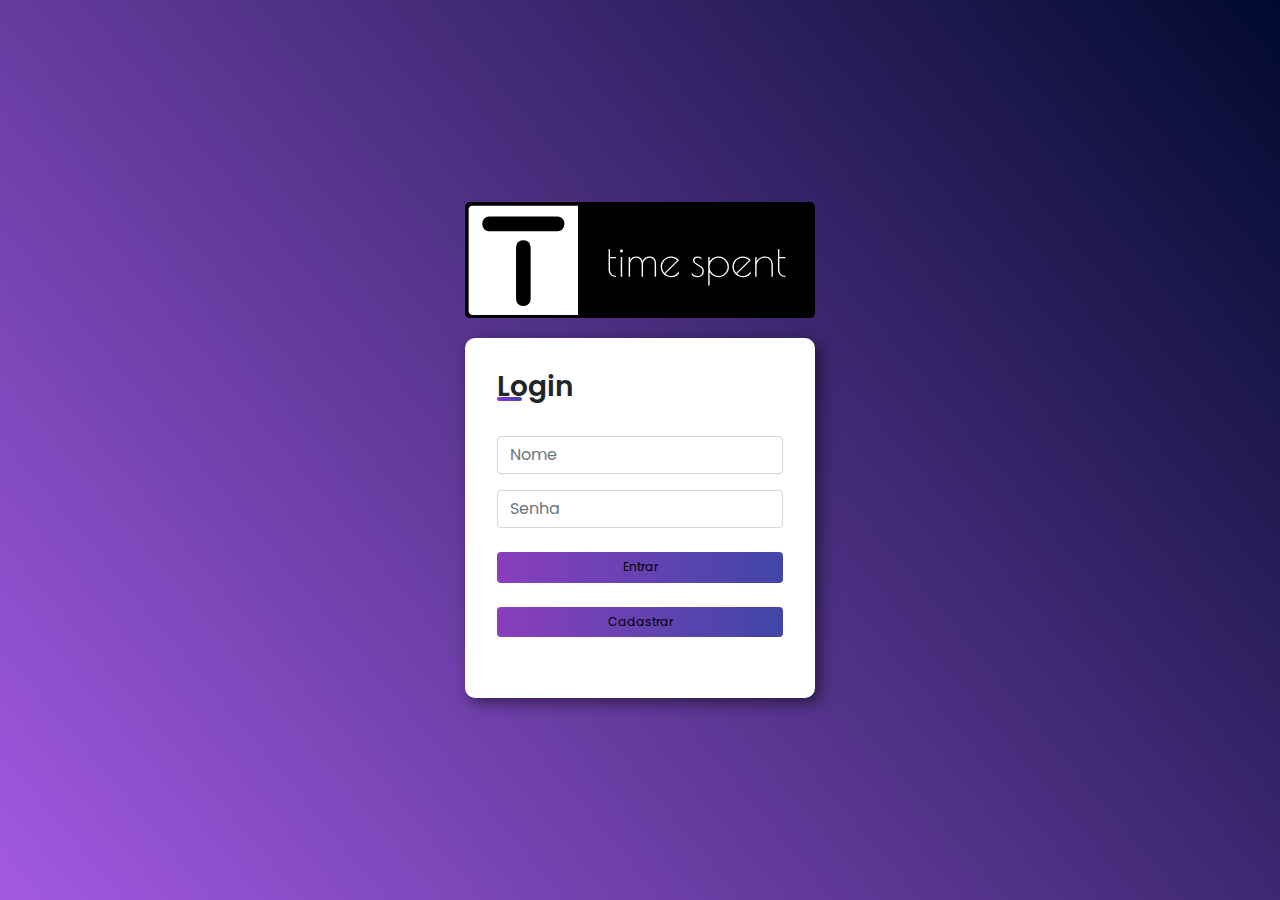
<file: index.html>
<!DOCTYPE html>
<html lang="pt-br">
<head>
    <meta charset="UTF-8">
    <meta http-equiv="X-UA-Compatible" content="IE=edge">
    <meta name="viewport" content="width=device-width, initial-scale=1.0">
</head>
<body>
    <script>window.location.replace('./Codigo/login/login.html');</script>
</body>
</html>
</file>
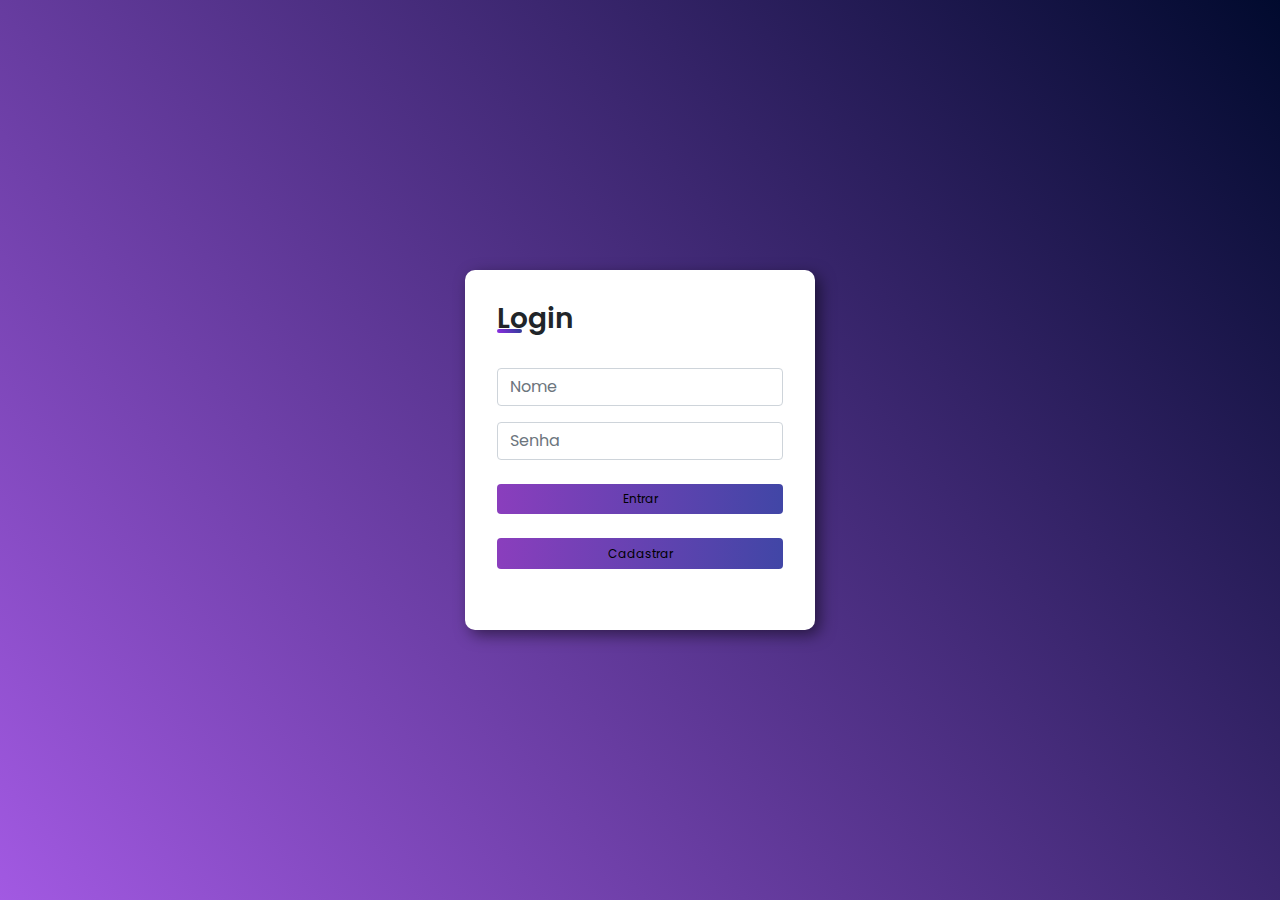
<file: config/config.html>
<!DOCTYPE html>
<html lang="pt-br">

<head>
    <meta charset="UTF-8">
    <meta http-equiv="X-UA-Compatible" content="IE=edge">
    <meta name="viewport" content="width=device-width, initial-scale=1.0">
    <link href="https://cdn.jsdelivr.net/npm/bootstrap@5.1.3/dist/css/bootstrap.min.css" rel="stylesheet"
        integrity="sha384-1BmE4kWBq78iYhFldvKuhfTAU6auU8tT94WrHftjDbrCEXSU1oBoqyl2QvZ6jIW3" crossorigin="anonymous">
    <link rel="stylesheet" href="config.css">
    <!--<link rel="stylesheet" href="https://use.fontawesome.com/releases/v5.15.4/css/all.css"
        integrity="sha384-DyZ88mC6Up2uqS4h/KRgHuoeGwBcD4Ng9SiP4dIRy0EXTlnuz47vAwmeGwVChigm" crossorigin="anonymous">-->
    <link rel="stylesheet" href="https://cdn.jsdelivr.net/npm/bootstrap-icons@1.6.1/font/bootstrap-icons.css">
    <title>Configurações</title>
</head>

<body>
    <div class="background">
        <iframe src="../resources/silence.mp3" allow="autoplay" id="audio" style="display: none;"></iframe>
        <audio id="alarmeTeste">
            <source src="" type="audio/mp3">
        </audio>
        <audio id="alarme">
            <source src="../resources/Pink Floyd - Time (Clocks).mp3" type="audio/mp3">
        </audio>
        <div id="containerModalAlarme">
            <div id="modalAlarme">
                <i id="ringingBell" class="bi bi-bell-fill"></i>
                <h1></h1>
                <h4></h4>
                <input id="btnModalAlarme" type="button" value="OK">
            </div>
        </div>
        <div id="mainContent" class="dashboard_flex">
            <main class="config-container">
                <div class="config-img-perfil">
                    <h4 id="h4num1">Configurações do Usuário</h4>
                    <div class="card bg-secondary" style="width: 18rem;">
                        <img id="cfgImg" src="../resources/default-profile-pic.png" class="card-img-top" alt="Imagem de Perfil">
                    </div>
                    <div class="mb-3">
                        <label for="imgInput" class="form-label" style="margin: 10px 0 10px 2px;">Alterar Imagem de
                            Perfil:</label>
                        <input class="form-control" type="file" id="imgInput" accept="image/*">
                    </div>
                    <span id="cfgAviso1"></span>
                </div>
                <div class="container config-input">
                    <h4 id="h4num2">Configurações do Usuário</h4>
                    <div class="row g-3">
                        <div class="col">
                            <label for="cfgLogin" class="form-label">Login:</label>
                            <input id="cfgLogin" type="text" class="form-control" placeholder="Nome_Usuário">
                        </div>
                        <div class="col">
                            <label for="cfgEmail" class="form-label">Email:</label>
                            <input id="cfgEmail" type="text" class="form-control"
                                placeholder="email@usuario.com">
                        </div>
                    </div>
                    <div class="mb-3" style="margin-top: 16px;">
                        <label for="cfgNome" class="form-label">Nome Completo:</label>
                        <input id="cfgNome" type="text" class="form-control" placeholder="Fulano da Silva">
                    </div>
                    <div class="row g-3">
                        <div class="col">
                            <label for="cfgSenha" class="form-label">Senha Atual:</label>
                            <input id="cfgSenha" type="password" class="form-control" placeholder="********">
                        </div>
                        <div class="col">
                            <label for="cfgNovaSenha" class="form-label">Nova Senha:</label>
                            <input id="cfgNovaSenha" type="password" class="form-control" placeholder="********">
                        </div>
                    </div>
                    <hr>
                    <h4>Configurações do Alarme</h4>
                    <div class="row g-3 config-alarme">
                        <div class="col-md-5 col-sm-10">
                            <label for="cfgToque" class="form-label">Toque:</label>
                            <select id="cfgToque" class="form-select" aria-label="Default select example">
                                <option value="Pink Floyd - Time (Clocks)" selected>Pink Floyd - Time (Clocks)</option>
                                <option value="Rickroll">Rickroll</option>
                                <option value="Alarme relogio digital">Alarme relógio digital</option>
                            </select>
                        </div>
                        <div class="col-md-1 col-sm-2 loop-config">
                            <label for="cfgLoop" class="form-label">Loop:</label>
                            <input id="cfgLoop" class="form-check-input" type="checkbox" style="height: 24px; width: 24px;" checked>
                        </div>
                        <div class="col-md-4 col-sm-9 config-volume">
                            <label for="cfgVolume" class="form-label">Volume:</label>
                            <output>30</output>
                            <input id="cfgVolume" type="range" class="form-range" value="30" min="0" max="100" step="1"
                                oninput="this.previousElementSibling.value = this.value">
                        </div>
                        <div class="col-md-2 col-sm-3 teste-alarme">
                            <label for="btnTesteAlarme" class="form-label" style="margin-right: 50%;">Teste:</label>
                            <button id="btnTesteAlarmePlay" type="button" class="btn">
                                <i class="bi bi-play-fill"></i>
                            </button>
                            <button id="btnTesteAlarmePause" type="button" class="btn">
                                <i class="bi bi-pause-fill"></i>
                            </button>
                        </div>
                    </div>
                    <span id="cfgAviso2"></span>
                    <div class="mb-3 config-input-footer">
                        <button id="btnResetConfig" type="button" class="btn col-3">Voltar</button>
                        <button id="btnSalvarConfig" type="button" class="btn col-3">Salvar</button>
                    </div>
                </div>
            </main>
        </div>
        <aside>
            <div id="sidebar" class="sidebar_menu">
                <div class="sidebar_menu_header">
                    <div class="sidebar_menu_nome">
                        <h4 id="nomeUsuario"></h4>
                        <p id="emailUsuario"></p>
                    </div>
                    <img id="imgPerfil" src="../resources/default-profile-pic.png" alt="Imagem de Perfil">
                </div>
                <div class="sidebar_menu_troca">
                    <div class="botao_menu">
                        <i id="menuToggle" class="bi bi-list"></i>
                    </div>
                    <div class="botao_calendario">
                        <i id="calToggle" class="bi bi-calendar2-week"></i>
                    </div>
                </div>
                <div id="asideBody">
                    <div id="menu" class="menu">
                        <ul>
                            <li>
                                <div id="btnDashboard">
                                    <i class="bi bi-columns-gap"></i>
                                    <h4>Dashboard</h4>
                                </div>
                            </li>
                            <li>
                                <div id="btnGrafico">
                                    <i class="bi bi-bar-chart"></i>
                                    <h4>Estatíticas</h4>
                                </div>
                            </li>
                            <li>
                                <div id="btnConfig" class="pagina_ativa">
                                    <i class="bi bi-gear"></i>
                                    <h4>Configurações</h4>
                                </div>
                            </li>
                            <li>
                                <div id="btnSair">
                                    <i class="bi bi-box-arrow-right"></i>
                                    <h4>Sair</h4>
                                </div>
                            </li>
                        </ul>
                    </div>
                </div>
            </div>
        </aside>
    </div>
    <!-- Bootstrap -->
    <script src="https://cdnjs.cloudflare.com/ajax/libs/popper.js/1.14.7/umd/popper.min.js"
        integrity="sha384-UO2eT0CpHqdSJQ6hJty5KVphtPhzWj9WO1clHTMGa3JDZwrnQq4sF86dIHNDz0W1"
        crossorigin="anonymous"></script>
    <script src="https://stackpath.bootstrapcdn.com/bootstrap/4.3.1/js/bootstrap.min.js"
        integrity="sha384-JjSmVgyd0p3pXB1rRibZUAYoIIy6OrQ6VrjIEaFf/nJGzIxFDsf4x0xIM+B07jRM"
        crossorigin="anonymous"></script>
    <!-- JQuery -->
    <script src="https://ajax.googleapis.com/ajax/libs/jquery/3.6.0/jquery.min.js"></script>
    <!-- Script -->
    <script src="../aside/aside.js"></script>
    <script src="config.js"></script>
</body>

</html>
</file>
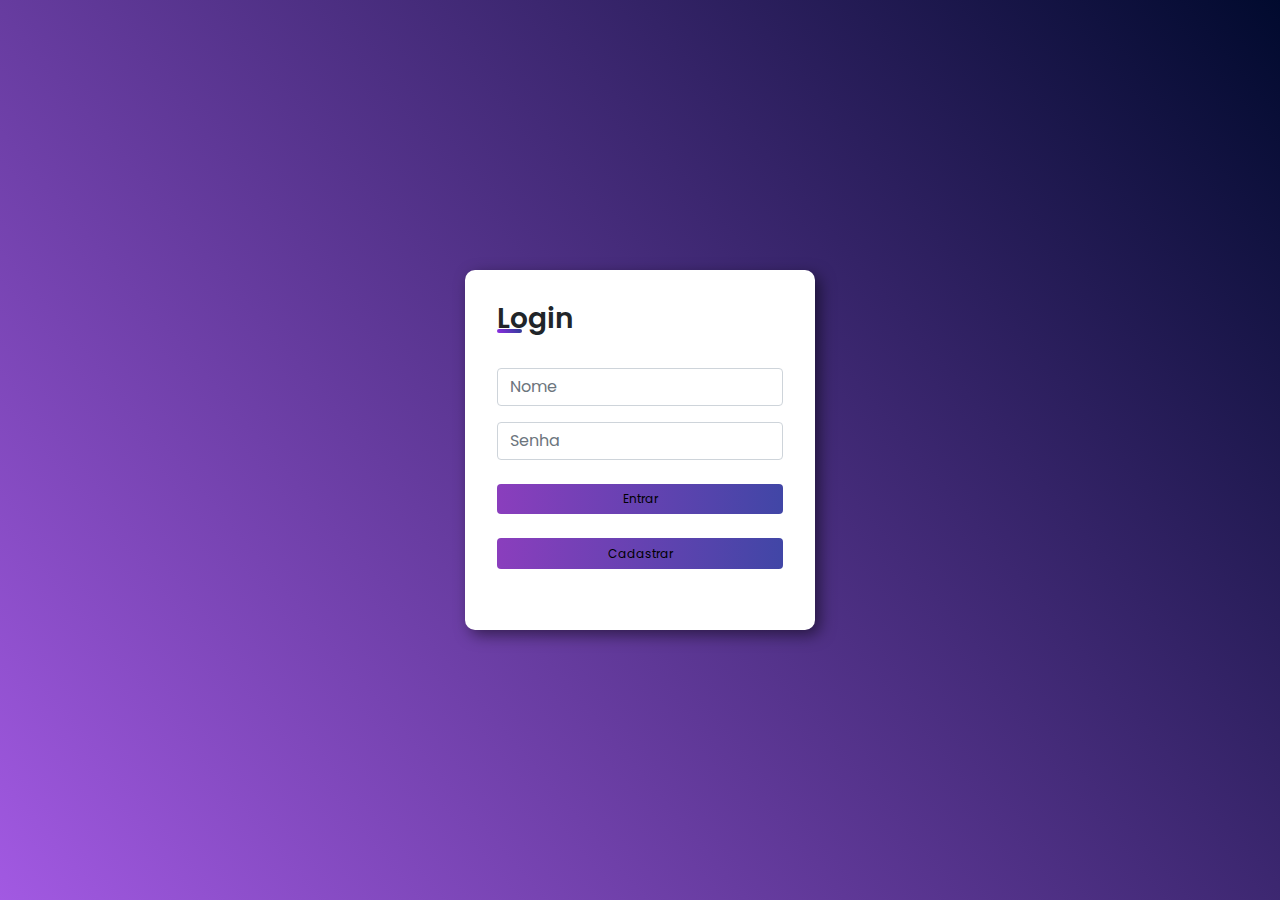
<file: dashboard/dashboard.html>
<!DOCTYPE html>
<html lang="pt-br">

<head>
    <meta charset="UTF-8">
    <meta http-equiv="X-UA-Compatible" content="IE=edge">
    <meta name="viewport" content="width=device-width, initial-scale=1.0">
    <link href="https://cdn.jsdelivr.net/npm/bootstrap@5.1.3/dist/css/bootstrap.min.css" rel="stylesheet"
        integrity="sha384-1BmE4kWBq78iYhFldvKuhfTAU6auU8tT94WrHftjDbrCEXSU1oBoqyl2QvZ6jIW3" crossorigin="anonymous">
    <link rel="stylesheet" href="styles/dashboard.css">
    <!--<link rel="stylesheet" href="https://use.fontawesome.com/releases/v5.15.4/css/all.css"
        integrity="sha384-DyZ88mC6Up2uqS4h/KRgHuoeGwBcD4Ng9SiP4dIRy0EXTlnuz47vAwmeGwVChigm" crossorigin="anonymous">-->
    <link rel="stylesheet" href="https://cdn.jsdelivr.net/npm/bootstrap-icons@1.6.1/font/bootstrap-icons.css">
    <title>Dashboard</title>
</head>

<body>
    <div class="background">
        <div id="mainContent" class="dashboard_flex">
            <header class="dashboard_cabecalho">
                <div class="semana">
                    <h4>Semana</h4>
                    <h6 id="intervaloSemana"></h6>
                </div>
                <div class="dias_semana">
                    <ul id="listaDiasSemana">
                        <li>D</li>
                        <li>S</li>
                        <li>T</li>
                        <li>Q</li>
                        <li>Q</li>
                        <li>S</li>
                        <li>S</li>
                    </ul>
                </div>
            </header>
            <div class="conteudo_dashboard">
                <div class="barra_habitos">
                    <div class="habito r1 habito_ler">
                        <div>
                            <a href="#">
                                <i class="bi bi-circle"></i>
                            </a>
                        </div>
                        <h5>Ler</h5>
                    </div>
                    <div class="habito r1 habito_agua">
                        <div>
                            <a href="#">
                                <i class="bi bi-circle"></i>
                            </a>
                        </div>
                        <h5>Água</h5>
                    </div>
                    <div class="habito r1 habito_estudar">
                        <div>
                            <a href="#">
                                <i class="bi bi-circle"></i>
                            </a>
                        </div>
                        <h5>Estudar</h5>
                    </div>
                    <div class="habito r2 habito_exercicios">
                        <div>
                            <a href="#">
                                <i class="bi bi-circle"></i>
                            </a>
                        </div>
                        <h5>Exercitar</h5>
                    </div>
                    <div class="habito r2 habito_meditar">
                        <div>
                            <a href="#">
                                <i class="bi bi-circle"></i>
                            </a>
                        </div>
                        <h5>Meditar</h5>
                    </div>
                    <div class="habito r2 habito_adc">
                        <div class="adc">
                            <a href="#">
                                <i class="bi bi-plus-circle"></i>
                            </a>
                        </div>
                        <h5>Adc.</h5>
                    </div>
                </div>
                <div id="modal-container">
                    <div class="adc-tarefas">
                        <div class="modal-header">
                            <h2 id="tituloModal">Criar Tarefa</h2>
                            <i id="xModal" class="bi bi-x"></i>
                        </div>
                        <div class="crud-tarefas">
                            <label for="nome-tarefa">Nome Tarefa: *</label>
                            <input id="nomeTarefa" class="input-modal" name="nome-tarefa" type="text" maxlength="72"
                                placeholder="Digite algo... (Max 72 Caracteres)" autocomplete="off">
                            <label for="data">Data e hora: *</label>
                            <div class="input-data">
                                <input id="dataTarefa" class="input-modal" name="data" type="datetime-local"
                                    autocomplete="off">
                                <i id="sinoModal" class="bi bi-bell-slash toggleBellOn"></i>
                            </div>
                            <label for="descricao">Descrição:</label>
                            <textarea id="descricaoTarefa" class="descricao-tarefa" name="descricao" id="" cols="30"
                                rows="10" maxlength="264" placeholder="Digite algo... (Max 264 Caracteres)"></textarea>
                            <div id="divBtnModal" class="modal-btns">
                                <span id="aviso"></span>
                                <button id="salvarNovaTarefa">Salvar</button>
                            </div>
                        </div>
                    </div>
                </div>
                <div id="containerModalAlarme">
                    <div id="modalAlarme">
                        <i id="ringingBell" class="bi bi-bell-fill"></i>
                        <h1></h1>
                        <h4></h4>
                        <input id="btnModalAlarme" type="button" value="OK">
                    </div>
                </div>
                <main class="conteudo_principal">
                    <div class="overflow">
                        <iframe src="../resources/silence.mp3" allow="autoplay" id="audio" style="display: none;"></iframe>
                        <audio id="alarme">
                            <source src="../resources/Pink Floyd - Time (Clocks).mp3" type="audio/mp3">
                        </audio>
                        <div id="containerTarefas">
                        </div>
                    </div>
                </main>
            </div>
        </div>
        <aside>
            <div id="sidebar" class="sidebar_menu">
                <div class="sidebar_menu_header">
                    <div class="sidebar_menu_nome">
                        <h4 id="nomeUsuario"></h4>
                        <p id="emailUsuario"></p>
                    </div>
                    <img id="imgPerfil" src="../resources/default-profile-pic.png" alt="Imagem de Perfil">
                </div>
                <div class="sidebar_menu_troca">
                    <div class="botao_menu">
                        <i id="menuToggle" class="bi bi-list"></i>
                    </div>
                    <div class="botao_calendario">
                        <i id="calToggle" class="bi bi-calendar2-week"></i>
                    </div>
                </div>
                <div id="asideBody">
                    <div id="menu" class="menu">
                        <ul>
                            <li>
                                <div id="btnDashboard" class="pagina_ativa">
                                    <i class="bi bi-columns-gap"></i>
                                    <h4>Dashboard</h4>
                                </div>
                            </li>
                            <li>
                                <div id="btnGrafico">
                                    <i class="bi bi-bar-chart"></i>
                                    <h4>Estatíticas</h4>
                                </div>
                            </li>
                            <li>
                                <div id="btnConfig">
                                    <i class="bi bi-gear"></i>
                                    <h4>Configurações</h4>
                                </div>
                            </li>
                            <li>
                                <div id="btnSair">
                                    <i class="bi bi-box-arrow-right"></i>
                                    <h4>Sair</h4>
                                </div>
                            </li>
                        </ul>
                    </div>
                </div>
            </div>
        </aside>
    </div>
    <!-- Bootstrap -->
    <script src="https://cdnjs.cloudflare.com/ajax/libs/popper.js/1.14.7/umd/popper.min.js"
        integrity="sha384-UO2eT0CpHqdSJQ6hJty5KVphtPhzWj9WO1clHTMGa3JDZwrnQq4sF86dIHNDz0W1"
        crossorigin="anonymous"></script>
    <script src="https://stackpath.bootstrapcdn.com/bootstrap/4.3.1/js/bootstrap.min.js"
        integrity="sha384-JjSmVgyd0p3pXB1rRibZUAYoIIy6OrQ6VrjIEaFf/nJGzIxFDsf4x0xIM+B07jRM"
        crossorigin="anonymous"></script>
    <!-- JQuery -->
    <script src="https://ajax.googleapis.com/ajax/libs/jquery/3.6.0/jquery.min.js"></script>
    <!-- Script -->
    <script src="scripts/dashboard.js"></script>
</body>

</html>
</file>
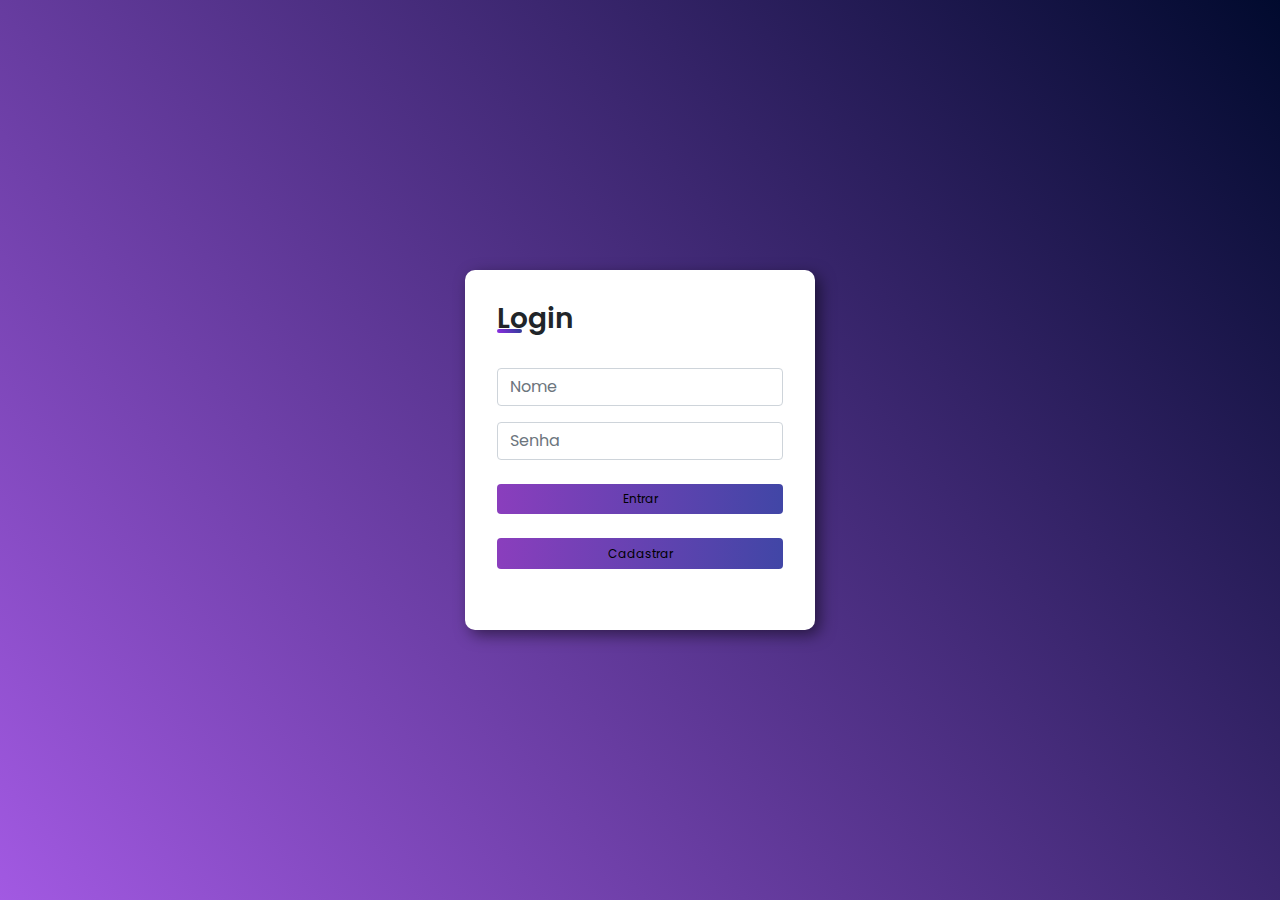
<file: login/login.html>
<!DOCTYPE html>
<html lang="pt-br">

<head>
	<meta charset="UTF-8">
	<meta name="viewport" content="width=device-width, initial-scale=1.0">
	<title>Login</title>
	<link rel="stylesheet" href="https://maxcdn.bootstrapcdn.com/bootstrap/4.0.0/css/bootstrap.min.css" integrity="sha384-Gn5384xqQ1aoWXA+058RXPxPg6fy4IWvTNh0E263XmFcJlSAwiGgFAW/dAiS6JXm"
	 crossorigin="anonymous">
     <link rel="stylesheet" href="login.css">
     <link rel="preconnect" href="https://fonts.googleapis.com">
     <link rel="preconnect" href="https://fonts.gstatic.com" crossorigin>
     <link href="https://fonts.googleapis.com/css2?family=Poppins:ital,wght@0,100;0,400;1,300&display=swap" rel="stylesheet">
     
</head>

<body>
	<div id="login">
            <h3 class="loginTitle">Login</h3>
				<div class="loginContent">
						<form id="login-form" class="form" method="post" onsubmit="loginUser (this)">
							<div class="form-group">
                                <input type="text" name="username" id="username" class="form-control" placeholder="Nome" required>
                            </div>
                            <div class="form-group">
                                
                                <input type="password" name="password" id="password" class="form-control" minlength="6" placeholder="Senha" required>
                            </div>
                            <div class="form-group">                                
                                <input type="submit" name="submit" class="btns" value="Entrar">
                            </div>
                        </form>
                    <button type="button" class="btns" data-toggle="modal" data-target="#loginModal">Cadastrar</button>
                </div>
    </div>    

  <!-- Modal -->
  <div class="modal fade" id="loginModal" tabindex="-1" role="dialog" aria-labelledby="loginModalLabel" aria-hidden="true">
    <div class="modal-dialog" role="document">
      <div class="modal-content">
        <div class="modal-header">
          <h5 class="modal-title" id="loginModalLabel">Login App</h5>
          <button type="button" class="close" data-dismiss="modal" aria-label="Close">
            <span aria-hidden="true">&times;</span>
          </button>
        </div>
        <div class="modal-body">
            <div id="login-box" class="">
                <form id="newUser-form" class="form" onsubmit="loginUser (this)">
                    <div class="form-group">
                        <input type="text" name="txt_login" id="txt_login" class="form-control" placeholder="Usuário" required>
                    </div>
                    <div class="form-group">
                        <input type="text" name="txt_nome" id="txt_nome" class="form-control" placeholder="Nome Completo" required>
                    </div>
                    <div class="form-group">
                        <input type="email" name="txt_email" id="txt_email" class="form-control" placeholder="Email" required>
                    </div>
                    <div class="form-group">
                        <input type="password" name="txt_senha" id="txt_senha" class="form-control" minlength="6" placeholder="Senha" required>
                    </div>
                    <div class="form-group">
                        <input type="password" name="txt_senha2" id="txt_senha2" class="form-control" placeholder="Confitmar Senha" required>
                    </div>
                </form>
            </div>
        </div>
        <div class="modal-footer">
          <button type="button" class="btns" data-dismiss="modal">Cancelar</button>
          <button type="button" id="btn_salvar" class="btns">Salvar</button>
        </div>
      </div>
    </div>
  </div>

    <script src="login.js"></script>
    <!--<script>
        
                
    </script>-->

    <script src="https://ajax.googleapis.com/ajax/libs/jquery/3.6.0/jquery.min.js"></script>
    <script src="https://cdnjs.cloudflare.com/ajax/libs/popper.js/1.12.9/umd/popper.min.js" integrity="sha384-ApNbgh9B+Y1QKtv3Rn7W3mgPxhU9K/ScQsAP7hUibX39j7fakFPskvXusvfa0b4Q" crossorigin="anonymous"></script>
    <script src="https://maxcdn.bootstrapcdn.com/bootstrap/4.0.0/js/bootstrap.min.js" integrity="sha384-JZR6Spejh4U02d8jOt6vLEHfe/JQGiRRSQQxSfFWpi1MquVdAyjUar5+76PVCmYl" crossorigin="anonymous"></script>    
</body>
</html>
</file>
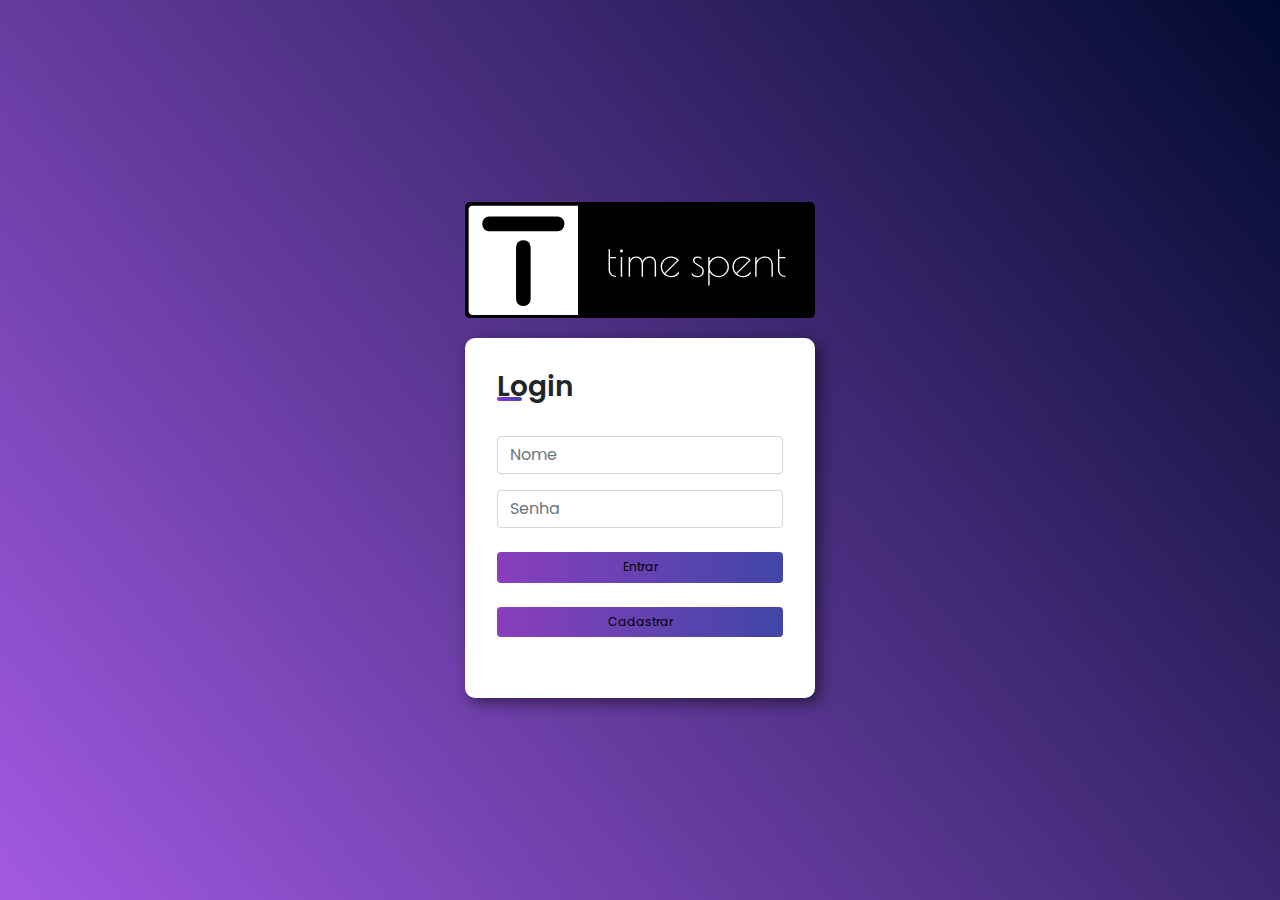
<file: Codigo/config/config.html>
<!DOCTYPE html>
<html lang="pt-br">

<head>
    <meta charset="UTF-8">
    <meta http-equiv="X-UA-Compatible" content="IE=edge">
    <meta name="viewport" content="width=device-width, initial-scale=1.0">
    <link href="https://cdn.jsdelivr.net/npm/bootstrap@5.1.3/dist/css/bootstrap.min.css" rel="stylesheet"
        integrity="sha384-1BmE4kWBq78iYhFldvKuhfTAU6auU8tT94WrHftjDbrCEXSU1oBoqyl2QvZ6jIW3" crossorigin="anonymous">
    <link rel="stylesheet" href="config.css">
    <!--<link rel="stylesheet" href="https://use.fontawesome.com/releases/v5.15.4/css/all.css"
        integrity="sha384-DyZ88mC6Up2uqS4h/KRgHuoeGwBcD4Ng9SiP4dIRy0EXTlnuz47vAwmeGwVChigm" crossorigin="anonymous">-->
    <link rel="stylesheet" href="https://cdn.jsdelivr.net/npm/bootstrap-icons@1.6.1/font/bootstrap-icons.css">
    <link rel="icon" href="../resources/TS-sm-logo.svg">
    <title>Configurações</title>
</head>

<body>
    <div class="background">
        <iframe src="../resources/silence.mp3" allow="autoplay" id="audio" style="display: none;"></iframe>
        <audio id="alarmeTeste">
            <source src="" type="audio/mp3">
        </audio>
        <audio id="alarme">
            <source src="../resources/Pink Floyd - Time (Clocks).mp3" type="audio/mp3">
        </audio>
        <div id="containerModalAlarme">
            <div id="modalAlarme">
                <i id="ringingBell" class="bi bi-bell-fill"></i>
                <h1></h1>
                <h4></h4>
                <input id="btnModalAlarme" type="button" value="OK">
            </div>
        </div>
        <div id="mainContent" class="dashboard_flex">
            <main class="config-container">
                <div class="config-img-perfil">
                    <h4 id="h4num1">Configurações do Usuário</h4>
                    <div class="card bg-secondary" style="width: 18rem;">
                        <img id="cfgImg" src="../resources/default-profile-pic.png" class="card-img-top" alt="Imagem de Perfil">
                    </div>
                    <div class="mb-3">
                        <label for="imgInput" class="form-label" style="margin: 10px 0 10px 2px;">Alterar Imagem de
                            Perfil:</label>
                        <input class="form-control" type="file" id="imgInput" accept="image/*">
                    </div>
                    <span id="cfgAviso1"></span>
                </div>
                <div class="container config-input">
                    <h4 id="h4num2">Configurações do Usuário</h4>
                    <div class="row g-3">
                        <div class="col">
                            <label for="cfgLogin" class="form-label">Login:</label>
                            <input id="cfgLogin" type="text" class="form-control" placeholder="Nome_Usuário">
                        </div>
                        <div class="col">
                            <label for="cfgEmail" class="form-label">Email:</label>
                            <input id="cfgEmail" type="text" class="form-control"
                                placeholder="email@usuario.com">
                        </div>
                    </div>
                    <div class="mb-3" style="margin-top: 16px;">
                        <label for="cfgNome" class="form-label">Nome Completo:</label>
                        <input id="cfgNome" type="text" class="form-control" placeholder="Fulano da Silva">
                    </div>
                    <div class="row g-3">
                        <div class="col">
                            <label for="cfgSenha" class="form-label">Senha Atual:</label>
                            <input id="cfgSenha" type="password" class="form-control" placeholder="********">
                        </div>
                        <div class="col">
                            <label for="cfgNovaSenha" class="form-label">Nova Senha:</label>
                            <input id="cfgNovaSenha" type="password" class="form-control" placeholder="********">
                        </div>
                    </div>
                    <hr>
                    <h4>Configurações do Alarme</h4>
                    <div class="row g-3 config-alarme">
                        <div class="col-md-5 col-sm-10">
                            <label for="cfgToque" class="form-label">Toque:</label>
                            <select id="cfgToque" class="form-select" aria-label="Default select example">
                                <option value="Pink Floyd - Time (Clocks)" selected>Pink Floyd - Time (Clocks)</option>
                                <option value="Rickroll">Rickroll</option>
                                <option value="Alarme relogio digital">Alarme relógio digital</option>
                            </select>
                        </div>
                        <div class="col-md-1 col-sm-2 loop-config">
                            <label for="cfgLoop" class="form-label">Loop:</label>
                            <input id="cfgLoop" class="form-check-input" type="checkbox" style="height: 24px; width: 24px;" checked>
                        </div>
                        <div class="col-md-4 col-sm-9 config-volume">
                            <label for="cfgVolume" class="form-label">Volume:</label>
                            <output>30</output>
                            <input id="cfgVolume" type="range" class="form-range" value="30" min="0" max="100" step="1"
                                oninput="this.previousElementSibling.value = this.value">
                        </div>
                        <div class="col-md-2 col-sm-3 teste-alarme">
                            <label for="btnTesteAlarme" class="form-label" style="margin-right: 50%;">Teste:</label>
                            <button id="btnTesteAlarmePlay" type="button" class="btn">
                                <i class="bi bi-play-fill"></i>
                            </button>
                            <button id="btnTesteAlarmePause" type="button" class="btn">
                                <i class="bi bi-pause-fill"></i>
                            </button>
                        </div>
                    </div>
                    <span id="cfgAviso2"></span>
                    <div class="mb-3 config-input-footer">
                        <button id="btnResetConfig" type="button" class="btn col-3">Voltar</button>
                        <button id="btnSalvarConfig" type="button" class="btn col-3">Salvar</button>
                    </div>
                </div>
            </main>
        </div>
        <aside>
            <div id="sidebar" class="sidebar_menu">
                <div class="sidebar_menu_header">
                    <div class="sidebar_menu_nome">
                        <h4 id="nomeUsuario"></h4>
                        <p id="emailUsuario"></p>
                    </div>
                    <img id="imgPerfil" src="../resources/default-profile-pic.png" alt="Imagem de Perfil">
                </div>
                <div class="sidebar_menu_troca">
                    <div class="botao_menu">
                        <i id="menuToggle" class="bi bi-list"></i>
                    </div>
                    <div class="botao_calendario">
                        <i id="calToggle" class="bi bi-calendar2-week"></i>
                    </div>
                </div>
                <div id="asideBody">
                    <div id="menu" class="menu">
                        <ul>
                            <li>
                                <div id="btnDashboard">
                                    <i class="bi bi-columns-gap"></i>
                                    <h4>Dashboard</h4>
                                </div>
                            </li>
                            <li>
                                <div id="btnGrafico">
                                    <i class="bi bi-bar-chart"></i>
                                    <h4>Estatíticas</h4>
                                </div>
                            </li>
                            <li>
                                <div id="btnConfig" class="pagina_ativa">
                                    <i class="bi bi-gear"></i>
                                    <h4>Configurações</h4>
                                </div>
                            </li>
                            <li>
                                <div id="btnSair">
                                    <i class="bi bi-box-arrow-right"></i>
                                    <h4>Sair</h4>
                                </div>
                            </li>
                        </ul>
                    </div>
                </div>
            </div>
        </aside>
    </div>
    <!-- Bootstrap -->
    <script src="https://cdnjs.cloudflare.com/ajax/libs/popper.js/1.14.7/umd/popper.min.js"
        integrity="sha384-UO2eT0CpHqdSJQ6hJty5KVphtPhzWj9WO1clHTMGa3JDZwrnQq4sF86dIHNDz0W1"
        crossorigin="anonymous"></script>
    <script src="https://stackpath.bootstrapcdn.com/bootstrap/4.3.1/js/bootstrap.min.js"
        integrity="sha384-JjSmVgyd0p3pXB1rRibZUAYoIIy6OrQ6VrjIEaFf/nJGzIxFDsf4x0xIM+B07jRM"
        crossorigin="anonymous"></script>
    <!-- JQuery -->
    <script src="https://ajax.googleapis.com/ajax/libs/jquery/3.6.0/jquery.min.js"></script>
    <!-- Script -->
    <script src="../aside/aside.js"></script>
    <script src="config.js"></script>
</body>

</html>
</file>
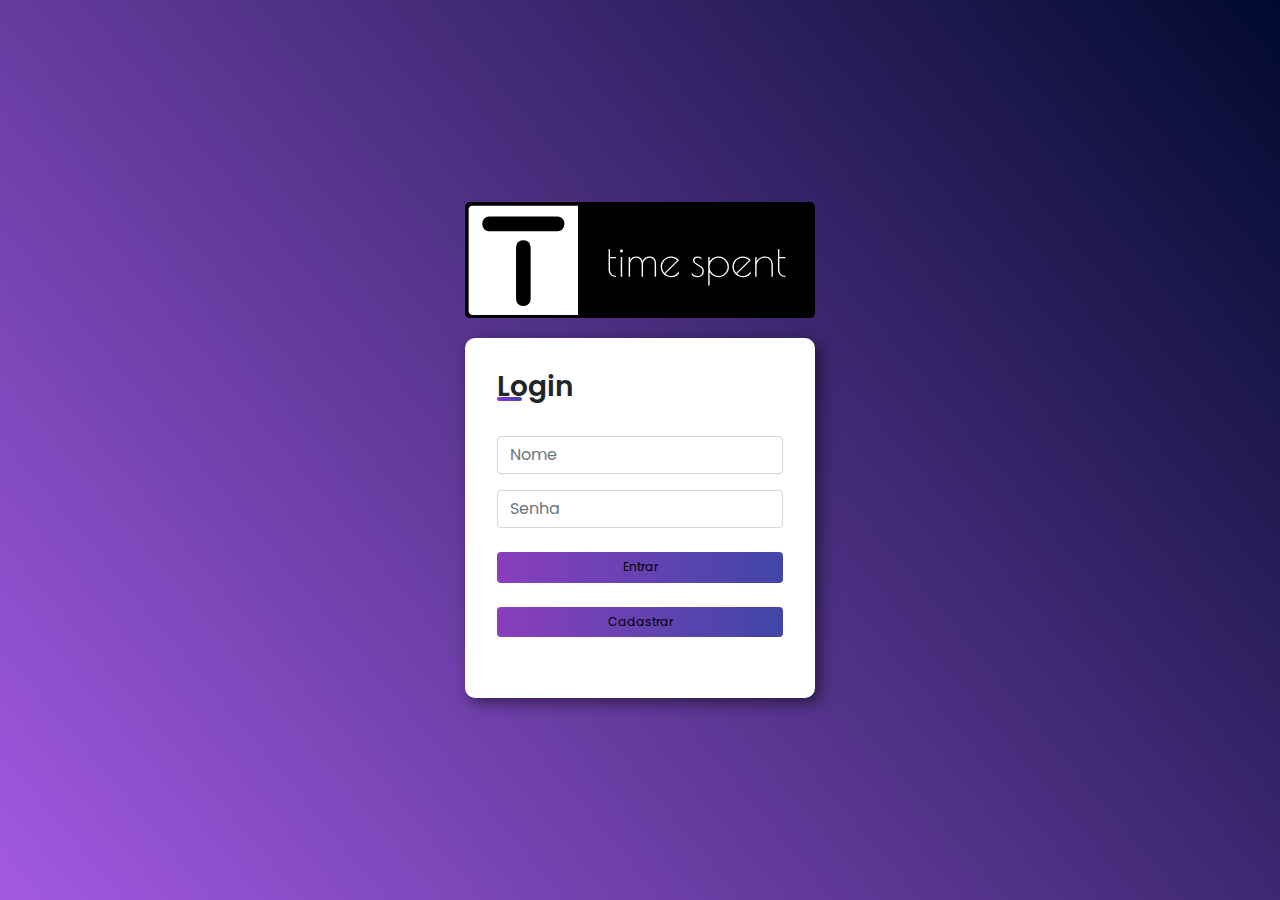
<file: Codigo/login/login.html>
<!DOCTYPE html>
<html lang="pt-br">

<head>
	<meta charset="UTF-8">
	<meta name="viewport" content="width=device-width, initial-scale=1.0">
	<title>Login</title>
	<link rel="stylesheet" href="https://maxcdn.bootstrapcdn.com/bootstrap/4.0.0/css/bootstrap.min.css" integrity="sha384-Gn5384xqQ1aoWXA+058RXPxPg6fy4IWvTNh0E263XmFcJlSAwiGgFAW/dAiS6JXm"
	 crossorigin="anonymous">
     <link rel="stylesheet" href="login.css">
     <link rel="preconnect" href="https://fonts.googleapis.com">
     <link rel="preconnect" href="https://fonts.gstatic.com" crossorigin>
     <link href="https://fonts.googleapis.com/css2?family=Poppins:ital,wght@0,100;0,400;1,300&display=swap" rel="stylesheet">
     <link rel="icon" href="../resources/TS-sm-logo.svg">
</head>

<body>
  <main>
    <svg id="logoTS" width="384" height="128" viewBox="0 0 384 128" fill="none" xmlns="http://www.w3.org/2000/svg">
      <rect width="384" height="128" rx="5" fill="black"/>
      <path d="M4 8C4 5.79086 5.79086 4 8 4H124V124H8C5.79086 124 4 122.209 4 120V8Z" fill="white"/>
      <rect x="19" y="16" width="90" height="16" rx="7.5" fill="black"/>
      <rect x="56" y="114" width="72" height="16" rx="7.5" transform="rotate(-90 56 114)" fill="black"/>
      <path d="M165.752 82.288C163.384 82.288 161.416 81.568 159.848 80.128C158.312 78.688 157.544 76.704 157.544 74.176V51.712H159.08V60.4H165.704V61.744H159.08V74.176C159.08 76.288 159.704 77.952 160.952 79.168C162.232 80.352 163.832 80.944 165.752 80.944V82.288ZM171.662 55.456C171.214 55.456 170.814 55.296 170.462 54.976C170.142 54.656 169.982 54.256 169.982 53.776C169.982 53.328 170.142 52.944 170.462 52.624C170.814 52.304 171.214 52.144 171.662 52.144C172.11 52.144 172.494 52.304 172.814 52.624C173.166 52.944 173.342 53.328 173.342 53.776C173.342 54.256 173.166 54.656 172.814 54.976C172.494 55.296 172.11 55.456 171.662 55.456ZM170.894 60.4H172.43V82H170.894V60.4ZM179.587 60.4H181.123V63.664C182.595 61.136 184.963 59.872 188.227 59.872C189.795 59.872 191.155 60.32 192.307 61.216C193.459 62.08 194.259 63.392 194.707 65.152C195.123 63.584 196.035 62.32 197.443 61.36C198.883 60.368 200.499 59.872 202.291 59.872C204.627 59.872 206.435 60.56 207.715 61.936C208.995 63.28 209.635 65.2 209.635 67.696V82H208.099V67.696C208.099 65.68 207.571 64.096 206.515 62.944C205.491 61.792 204.131 61.216 202.435 61.216C201.155 61.216 199.971 61.536 198.883 62.176C197.795 62.784 196.931 63.616 196.291 64.672C195.651 65.728 195.331 66.896 195.331 68.176V82H193.795V68.56C193.795 66.256 193.251 64.464 192.163 63.184C191.075 61.872 189.667 61.216 187.939 61.216C186.787 61.216 185.683 61.504 184.627 62.08C183.603 62.656 182.755 63.44 182.083 64.432C181.443 65.392 181.123 66.448 181.123 67.6V82H179.587V60.4ZM226.192 81.232C227.856 81.232 229.44 80.8 230.944 79.936C232.448 79.072 233.696 77.888 234.688 76.384V78.832C233.504 80.144 232.208 81.104 230.8 81.712C229.392 82.288 227.792 82.576 226 82.576C224.016 82.576 222.144 82.048 220.384 80.992C218.656 79.936 217.264 78.528 216.208 76.768C215.184 75.008 214.672 73.136 214.672 71.152C214.672 69.008 215.184 67.088 216.208 65.392C217.232 63.664 218.624 62.32 220.384 61.36C222.176 60.4 224.16 59.92 226.336 59.92C229.664 59.92 232.496 61.232 234.832 63.856L219.76 78.736C220.816 79.6 221.84 80.24 222.832 80.656C223.824 81.04 224.944 81.232 226.192 81.232ZM216.208 71.008C216.208 73.664 217.088 75.936 218.848 77.824L232.912 63.856C231.856 62.928 230.832 62.272 229.84 61.888C228.848 61.472 227.664 61.264 226.288 61.264C224.336 61.264 222.592 61.696 221.056 62.56C219.552 63.392 218.368 64.544 217.504 66.016C216.64 67.488 216.208 69.152 216.208 71.008ZM255.412 82.528C253.876 82.528 252.516 82.272 251.332 81.76C250.148 81.216 249.3 80.528 248.788 79.696V77.152C249.396 78.528 250.228 79.552 251.284 80.224C252.34 80.864 253.684 81.184 255.316 81.184C256.884 81.184 258.148 80.704 259.108 79.744C260.068 78.752 260.548 77.488 260.548 75.952C260.548 74.64 260.276 73.632 259.732 72.928C259.188 72.192 258.308 71.456 257.092 70.72L255.268 69.664C253.956 68.864 252.964 68.24 252.292 67.792C251.652 67.312 251.14 66.784 250.756 66.208C250.372 65.6 250.18 64.896 250.18 64.096C250.18 62.816 250.628 61.792 251.524 61.024C252.42 60.256 253.588 59.872 255.028 59.872C256.788 59.872 258.26 60.272 259.444 61.072V63.184C258.452 61.872 257.028 61.216 255.172 61.216C254.148 61.216 253.316 61.472 252.676 61.984C252.036 62.496 251.716 63.152 251.716 63.952C251.716 64.656 251.908 65.28 252.292 65.824C252.676 66.336 253.204 66.816 253.876 67.264C254.58 67.712 255.732 68.384 257.332 69.28C258.964 70.208 260.164 71.168 260.932 72.16C261.7 73.12 262.084 74.384 262.084 75.952C262.084 77.936 261.428 79.536 260.116 80.752C258.836 81.936 257.268 82.528 255.412 82.528ZM266.868 60.4H268.404V65.68C269.268 63.952 270.612 62.56 272.436 61.504C274.26 60.416 276.18 59.872 278.196 59.872C280.276 59.872 282.18 60.384 283.908 61.408C285.668 62.432 287.06 63.808 288.084 65.536C289.108 67.264 289.62 69.152 289.62 71.2C289.62 73.248 289.108 75.136 288.084 76.864C287.06 78.592 285.668 79.968 283.908 80.992C282.18 82.016 280.276 82.528 278.196 82.528C276.244 82.528 274.356 82 272.532 80.944C270.74 79.888 269.364 78.496 268.404 76.768V91.6H266.868V60.4ZM278.292 81.184C280.052 81.184 281.684 80.736 283.188 79.84C284.692 78.912 285.876 77.696 286.74 76.192C287.636 74.656 288.084 72.992 288.084 71.2C288.084 69.44 287.636 67.792 286.74 66.256C285.844 64.72 284.644 63.504 283.14 62.608C281.636 61.68 280.004 61.216 278.244 61.216C276.484 61.216 274.836 61.68 273.3 62.608C271.796 63.536 270.58 64.768 269.652 66.304C268.756 67.84 268.308 69.488 268.308 71.248C268.308 73.008 268.756 74.656 269.652 76.192C270.58 77.696 271.812 78.912 273.348 79.84C274.884 80.736 276.532 81.184 278.292 81.184ZM304.942 81.232C306.606 81.232 308.19 80.8 309.694 79.936C311.198 79.072 312.446 77.888 313.438 76.384V78.832C312.254 80.144 310.958 81.104 309.55 81.712C308.142 82.288 306.542 82.576 304.75 82.576C302.766 82.576 300.894 82.048 299.134 80.992C297.406 79.936 296.014 78.528 294.958 76.768C293.934 75.008 293.422 73.136 293.422 71.152C293.422 69.008 293.934 67.088 294.958 65.392C295.982 63.664 297.374 62.32 299.134 61.36C300.926 60.4 302.91 59.92 305.086 59.92C308.414 59.92 311.246 61.232 313.582 63.856L298.51 78.736C299.566 79.6 300.59 80.24 301.582 80.656C302.574 81.04 303.694 81.232 304.942 81.232ZM294.958 71.008C294.958 73.664 295.838 75.936 297.598 77.824L311.662 63.856C310.606 62.928 309.582 62.272 308.59 61.888C307.598 61.472 306.414 61.264 305.038 61.264C303.086 61.264 301.342 61.696 299.806 62.56C298.302 63.392 297.118 64.544 296.254 66.016C295.39 67.488 294.958 69.152 294.958 71.008ZM318.383 60.4H319.919V65.2C320.623 63.6 321.823 62.32 323.519 61.36C325.215 60.368 327.087 59.872 329.135 59.872C331.791 59.872 333.887 60.72 335.423 62.416C336.991 64.08 337.775 66.416 337.775 69.424V82H336.239V69.424C336.239 66.832 335.599 64.816 334.319 63.376C333.071 61.936 331.311 61.216 329.039 61.216C327.375 61.216 325.839 61.6 324.431 62.368C323.055 63.104 321.951 64.128 321.119 65.44C320.319 66.752 319.919 68.24 319.919 69.904V82H318.383V60.4ZM351.565 82.288C349.197 82.288 347.229 81.568 345.661 80.128C344.125 78.688 343.357 76.704 343.357 74.176V51.712H344.893V60.4H351.517V61.744H344.893V74.176C344.893 76.288 345.517 77.952 346.765 79.168C348.045 80.352 349.645 80.944 351.565 80.944V82.288Z" fill="white"/>
    </svg>         
    <div id="login"> 
              <h3 class="loginTitle">Login</h3>            
          <div class="loginContent">
              <form id="login-form" class="form" method="post" onsubmit="loginUser (this)">
                <div class="form-group">
                                  <input type="text" name="username" id="username" class="form-control" placeholder="Nome" required>
                              </div>
                              <div class="form-group">
                                  
                                  <input type="password" name="password" id="password" class="form-control" minlength="6" placeholder="Senha" required>
                              </div>
                              <div class="form-group">                                
                                  <input type="submit" name="submit" class="btns" value="Entrar">
                              </div>
                          </form>
                      <button type="button" class="btns" data-toggle="modal" data-target="#loginModal">Cadastrar</button>
                  </div>
      </div>
  </main>    

  <!-- Modal -->
  <div class="modal fade" id="loginModal" tabindex="-1" role="dialog" aria-labelledby="loginModalLabel" aria-hidden="true">
    <div class="modal-dialog" role="document">
      <div class="modal-content">
        <div class="modal-header">
          <h5 class="modal-title" id="loginModalLabel">Login App</h5>
          <button type="button" class="close" data-dismiss="modal" aria-label="Close">
            <span aria-hidden="true">&times;</span>
          </button>
        </div>
        <div class="modal-body">
            <div id="login-box" class="">
                <form id="newUser-form" class="form" onsubmit="loginUser (this)">
                    <div class="form-group">
                        <input type="text" name="txt_login" id="txt_login" class="form-control" placeholder="Usuário" required>
                    </div>
                    <div class="form-group">
                        <input type="text" name="txt_nome" id="txt_nome" class="form-control" placeholder="Nome Completo" required>
                    </div>
                    <div class="form-group">
                        <input type="email" name="txt_email" id="txt_email" class="form-control" placeholder="Email" required>
                    </div>
                    <div class="form-group">
                        <input type="password" name="txt_senha" id="txt_senha" class="form-control" minlength="6" placeholder="Senha" required>
                    </div>
                    <div class="form-group">
                        <input type="password" name="txt_senha2" id="txt_senha2" class="form-control" placeholder="Confitmar Senha" required>
                    </div>
                </form>
            </div>
        </div>
        <div class="modal-footer">
          <button type="button" class="btns" data-dismiss="modal">Cancelar</button>
          <button type="button" id="btn_salvar" class="btns">Salvar</button>
        </div>
      </div>
    </div>
  </div>

    <script src="login.js"></script>
    <!--<script>
        
                
    </script>-->

    <script src="https://ajax.googleapis.com/ajax/libs/jquery/3.6.0/jquery.min.js"></script>
    <script src="https://cdnjs.cloudflare.com/ajax/libs/popper.js/1.12.9/umd/popper.min.js" integrity="sha384-ApNbgh9B+Y1QKtv3Rn7W3mgPxhU9K/ScQsAP7hUibX39j7fakFPskvXusvfa0b4Q" crossorigin="anonymous"></script>
    <script src="https://maxcdn.bootstrapcdn.com/bootstrap/4.0.0/js/bootstrap.min.js" integrity="sha384-JZR6Spejh4U02d8jOt6vLEHfe/JQGiRRSQQxSfFWpi1MquVdAyjUar5+76PVCmYl" crossorigin="anonymous"></script>    
</body>
</html>
</file>
<file: config/config.css>
@import url('https://fonts.googleapis.com/css2?family=Poppins:wght@100;200;300;400;500;600;700;800;900&display=swap');
@import url('https://fonts.googleapis.com/css2?family=Maven+Pro:wght@400;500;600;700;800;900&display=swap');
@import url('https://fonts.googleapis.com/css2?family=Open+Sans:wght@300;400;500;600;700;800&display=swap');
@import url('../dashboard/styles/db-default.css');
@import url('../aside/aside.css');

h5 {
    margin: 0;
}

#mainContent {
    padding: 5px;
}

.config-container {
    width: 1000px;
    margin: 50px auto 5px auto;
    padding: 5px;
    overflow-y: auto;
    overflow-x: hidden;
    display: flex;
    justify-content: center;
    align-items: flex-start;
    margin: 0 auto;
    margin-top: 20px;
}

.config-container h4 {
    text-align: center;
}

#h4num1 {
    display: none;
}

.config-img-perfil {
    width: 286px;
    margin-right: 34px;
}

#cfgImg {
    object-fit:cover;
}

.config-input-footer {
    margin-top: 32px;
    display: flex;
    justify-content: space-evenly;
}

.config-input-footer .btn {
    color: #fff;
    background-color: #4146A6;
    outline-color: #4146A6;
}

#btnTesteAlarmePlay, #btnTesteAlarmePause  {
    background-color: #4146A6;
    padding-top: 4px;
    padding-bottom: 4px;
}

#btnTesteAlarmePlay i, #btnTesteAlarmePause i {
    font-size: 24px;
    color: #fff;
}

.teste-alarme {
    display: flex;
    flex-wrap: wrap;
    justify-content: space-between;
    padding: 0;
}

#cfgAviso1, #cfgAviso2 {
    display: grid;
    justify-self: center;
    align-self: center;
    color: red;
    text-align: center;
    background-color: #e9ecef;
    border-radius: 4px;
}

#cfgLoop {
    display: block;
    margin: 7px auto;
}

@media screen and (max-width: 1340px) {
    .config-container {
        flex-direction: column;
        justify-content: flex-start;
        align-items: center;
        width: 100%;
        margin: 0;
        padding: 0;
        height: 100%;
    }

    .config-img-perfil {
        margin: 0;
    }

    #h4num2 {
        display: none;
    }

    #h4num1 {
        display: block;
        margin: 20px auto;
    }

    .teste-alarme {
        justify-content: flex-start;
    }

    #btnTesteAlarmePlay {
        margin-right: 5px;
    }
}

@media screen and (max-width: 920px) {
    #mainContent {
        padding: 0;
    }
}

@media screen and (max-width: 575px) {
    .row {
        display: block;
    }

    #btnTesteAlarmePlay, #btnTesteAlarmePause {
        margin: 10px 75% 0 0;
        padding-top: 0;
        padding-bottom: 0;
    }

    .teste-alarme {
        flex-direction: column;
    }

    #cfgLoop {
        margin: 7px auto 7px 7px;
    }
}
</file>
<file: dashboard/styles/dashboard.css>
@import url('db-default.css');
@import url('db-header.css');
@import url('db-main.css');
@import url('../../aside/aside.css');
</file>
<file: login/login.css>
*{
    font-family: 'Poppins',sans-serif;
    margin: 0;
    border: 0;
    padding: 0;
    box-sizing: border-box;
}

body{
    background: linear-gradient(50deg,#a259e2,#010a2e);
    background-repeat: no-repeat;
    min-height: 100vh;
    min-width:100vw ;
    display: flex;
    align-items: center;
    justify-content: center;
}

#login{
    background: white;
    max-width: 350px;
    min-height: 40vh;
    padding: 2rem;
    box-shadow: 5px 5px 15px rgba(0,0,0,0.5);
    border-radius: 10px;
    width: 800px;
}

.loginTitle{
    margin-bottom: 2rem;
    position: relative;
    font-weight: 600;
}

.loginTitle::before{
    content: '';
    position: absolute;
    height: 4px;
    width: 25px;
    bottom: 3px;
    left: 0;
    border-radius: 8px;
    background: linear-gradient(45deg,#8e2de2,#2a3e94);

}

form{
    display: flex;
    flex-direction: column;
}


.btns{
    background: linear-gradient(to right,#8a3ebd,#4146A6);
    border-radius: 4px;
    padding:0.4rem;
    font-size: 0.75rem;
    width: 100%;
    text-align: center;
    margin-top: 0.5rem;
}

.btns:focus{
    outline: none;
    border: none;
}
</file>
<file: Codigo/config/config.css>
@import url('https://fonts.googleapis.com/css2?family=Poppins:wght@100;200;300;400;500;600;700;800;900&display=swap');
@import url('https://fonts.googleapis.com/css2?family=Maven+Pro:wght@400;500;600;700;800;900&display=swap');
@import url('https://fonts.googleapis.com/css2?family=Open+Sans:wght@300;400;500;600;700;800&display=swap');
@import url('../dashboard/styles/db-default.css');
@import url('../aside/aside.css');

h5 {
    margin: 0;
}

#mainContent {
    padding: 5px;
}

.config-container {
    width: 1000px;
    margin: 50px auto 5px auto;
    padding: 5px;
    overflow-y: auto;
    overflow-x: hidden;
    display: flex;
    justify-content: center;
    align-items: flex-start;
    margin: 0 auto;
    margin-top: 20px;
}

.config-container h4 {
    text-align: center;
}

#h4num1 {
    display: none;
}

.config-img-perfil {
    width: 286px;
    margin-right: 34px;
}

#cfgImg {
    object-fit:cover;
    width: 286px;
    height: 286px;
}

.config-input-footer {
    margin-top: 32px;
    display: flex;
    justify-content: space-evenly;
}

.config-input-footer .btn {
    color: #fff;
    background-color: #4146A6;
    outline-color: #4146A6;
}

#btnTesteAlarmePlay, #btnTesteAlarmePause  {
    background-color: #4146A6;
    padding-top: 4px;
    padding-bottom: 4px;
}

#btnTesteAlarmePlay i, #btnTesteAlarmePause i {
    font-size: 24px;
    color: #fff;
}

.teste-alarme {
    display: flex;
    flex-wrap: wrap;
    justify-content: space-between;
    padding: 0;
}

#cfgAviso1, #cfgAviso2 {
    display: grid;
    justify-self: center;
    align-self: center;
    color: red;
    text-align: center;
    background-color: #e9ecef;
    border-radius: 4px;
}

#cfgLoop {
    display: block;
    margin: 7px auto;
}

@media screen and (max-width: 1340px) {
    .config-container {
        flex-direction: column;
        justify-content: flex-start;
        align-items: center;
        width: 100%;
        margin: 0;
        padding: 0;
        height: 100%;
    }

    .config-img-perfil {
        margin: 0;
    }

    #h4num2 {
        display: none;
    }

    #h4num1 {
        display: block;
        margin: 20px auto;
    }

    .teste-alarme {
        justify-content: flex-start;
    }

    #btnTesteAlarmePlay {
        margin-right: 5px;
    }
}

@media screen and (max-width: 920px) {
    #mainContent {
        padding: 0;
    }
}

@media screen and (max-width: 575px) {
    .row {
        display: block;
    }

    #btnTesteAlarmePlay, #btnTesteAlarmePause {
        margin: 10px 75% 0 0;
        padding-top: 0;
        padding-bottom: 0;
    }

    .teste-alarme {
        flex-direction: column;
    }

    #cfgLoop {
        margin: 7px auto 7px 7px;
    }
}
</file>
<file: Codigo/login/login.css>
*{
    font-family: 'Poppins',sans-serif;
    margin: 0;
    border: 0;
    padding: 0;
    box-sizing: border-box;
}

body{
    background: linear-gradient(50deg,#a259e2,#010a2e);
    background-repeat: no-repeat;
    min-height: 100vh;
    min-width:100vw ;
    display: flex;
    align-items: center;
    justify-content: center;
}

#login{
    background: white;
    max-width: 350px;
    min-height: 40vh;
    padding: 2rem;
    box-shadow: 5px 5px 15px rgba(0,0,0,0.5);
    border-radius: 10px;
    width: 800px;
}

#logoTS {
    display: flex;
    margin: auto auto 20px auto;
    width: 350px;
    height: auto;
    border-radius: 5px;
}

.loginTitle{
    margin-bottom: 2rem;
    position: relative;
    font-weight: 600;
}

.loginTitle::before{
    content: '';
    position: absolute;
    height: 4px;
    width: 25px;
    bottom: 3px;
    left: 0;
    border-radius: 8px;
    background: linear-gradient(45deg,#8e2de2,#4146A6);

}

form{
    display: flex;
    flex-direction: column;
}


.btns{
    background: linear-gradient(to right,#8a3ebd,#4146A6);
    border-radius: 4px;
    padding:0.4rem;
    font-size: 0.75rem;
    width: 100%;
    text-align: center;
    margin-top: 0.5rem;
}

.btns:focus{
    outline: none;
    border: none;
}
</file>
